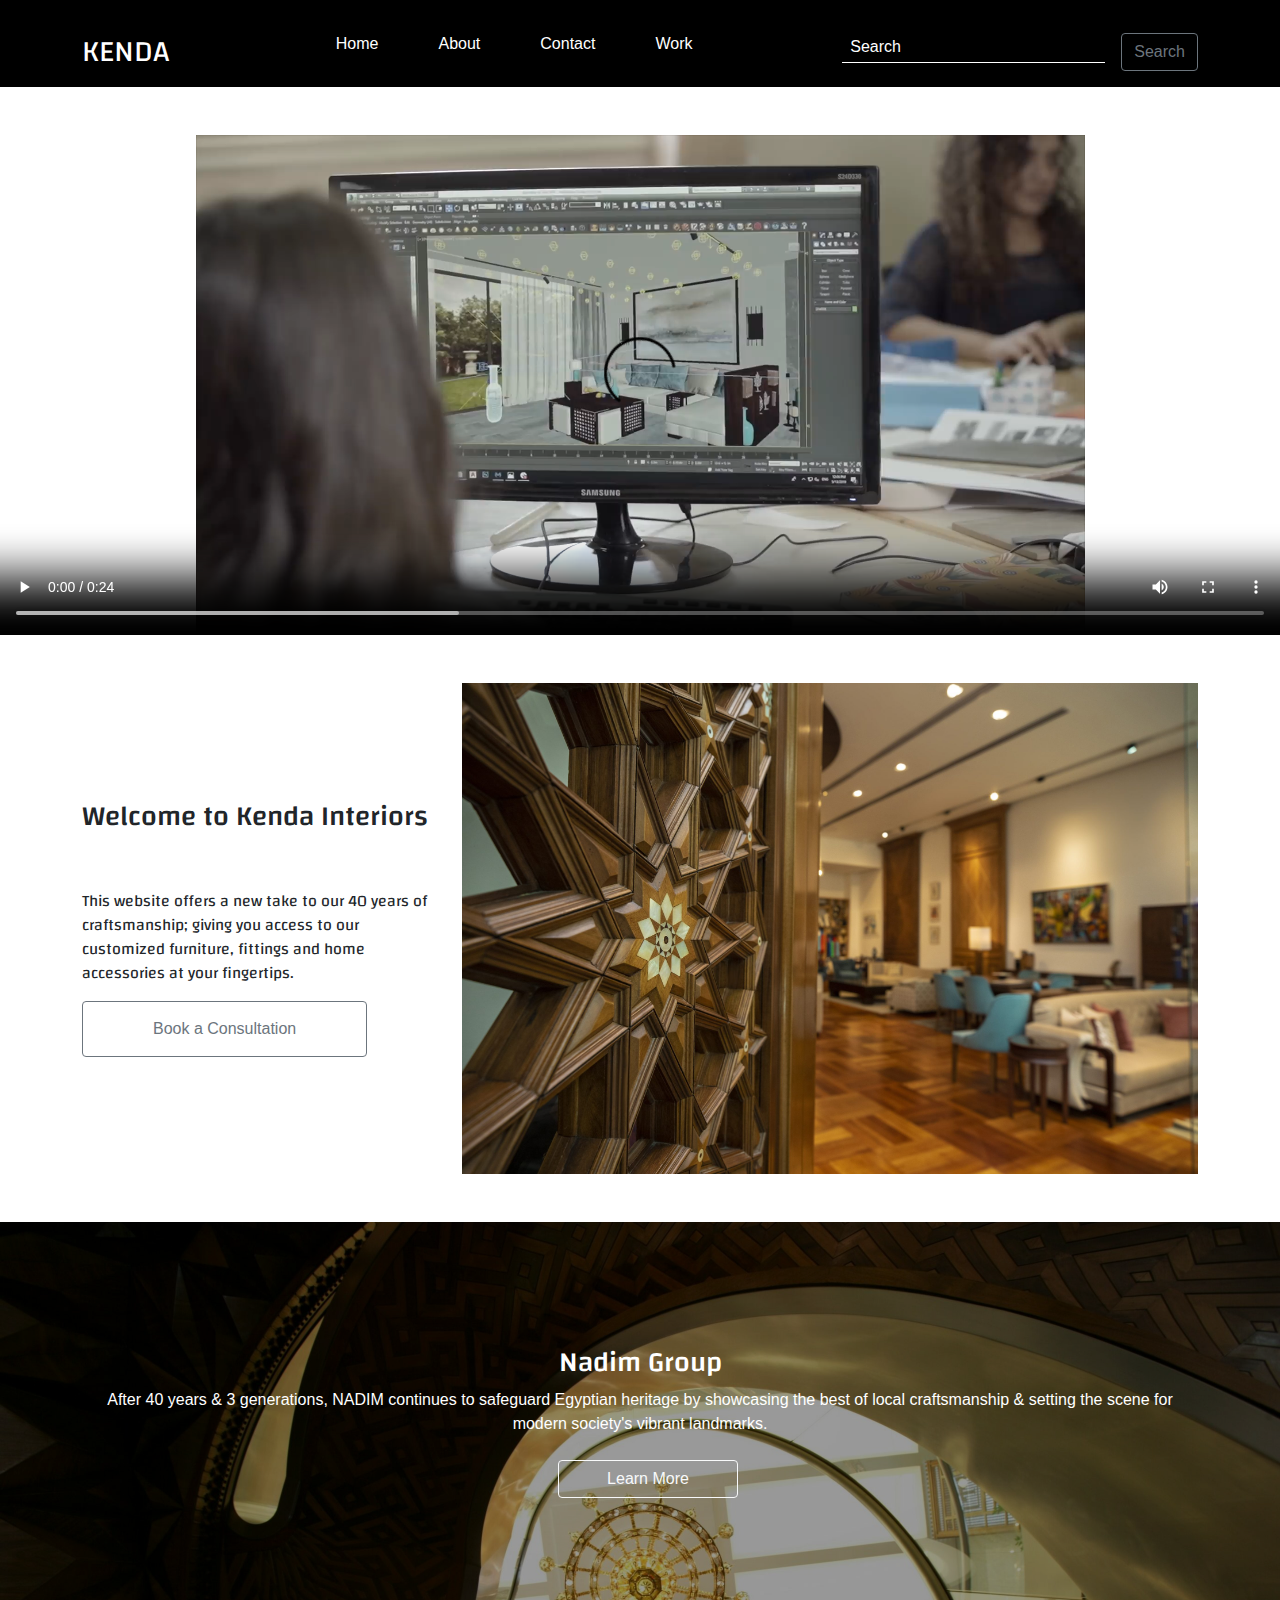
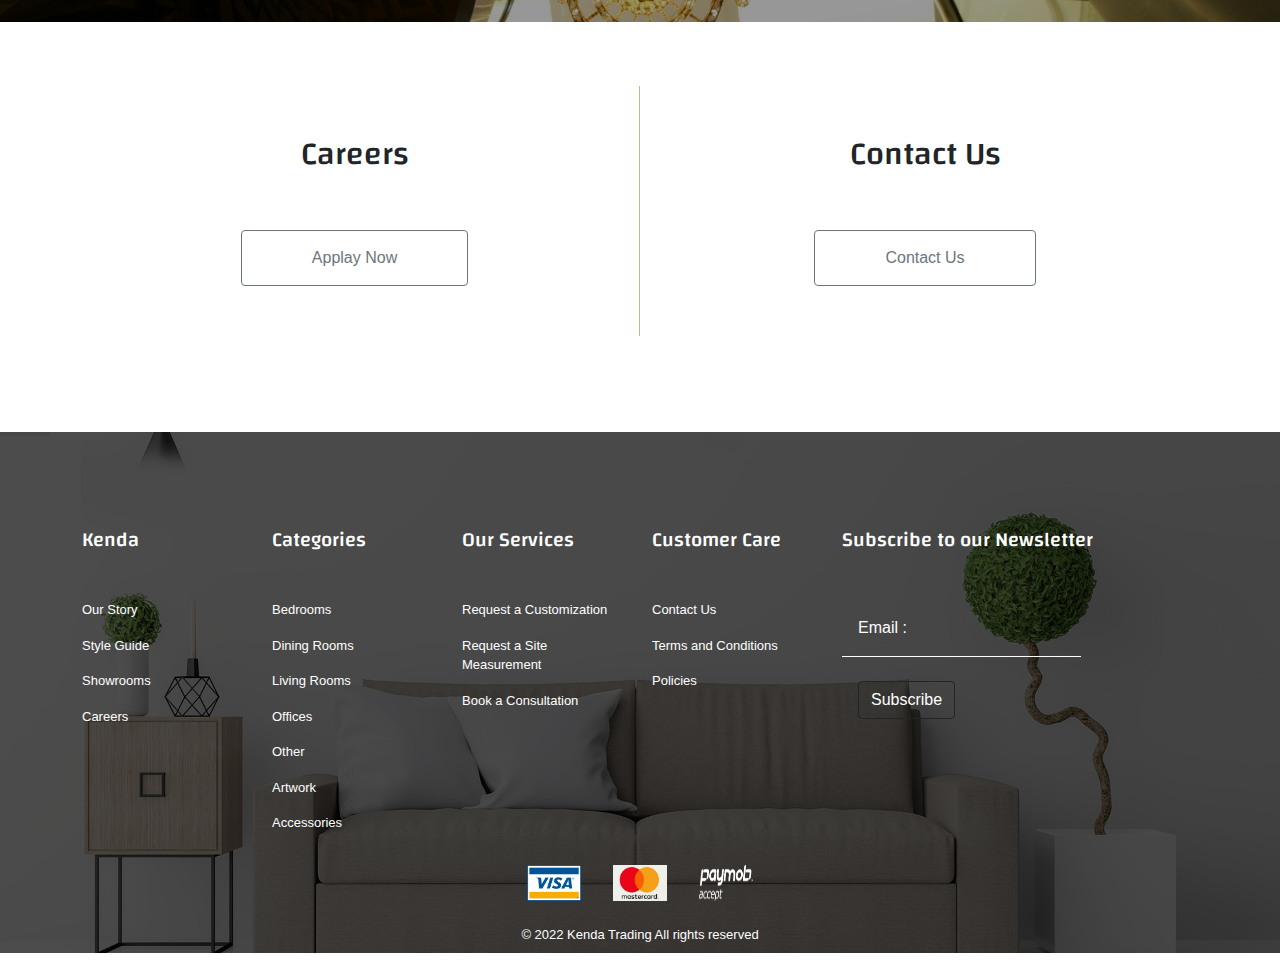
<file: about.html>
<!DOCTYPE html>
<html lang="en">

<head>
    <meta charset="UTF-8">
    <meta http-equiv="X-UA-Compatible" content="IE=edge">
    <meta name="viewport" content="width=device-width, initial-scale=1.0">
    <title>Kenda</title>
    <link rel="shortcut icon" href="images/logo.png" type="image/x-icon">


    <link href="https://fonts.googleapis.com/css2?family=Changa:wght@200&display=swap" rel="stylesheet">

    <!---Bootstrap Files-->

    <link rel="stylesheet" href="css/bootstrap.css">
    <script src="js/bootstrap.bundle.js"></script>

    <!---Fontasome Files-->

    <link rel="stylesheet" href="css/all.min.css">
    <script src="js/all.min.js"></script>


    <!---Style File-->


    <link rel="stylesheet" href="css/style.css">
    <link rel="stylesheet" href="css/mediaQuery.css">

</head>

<body>

    <nav id="nav-bar" class="nav2 navbar navbar-expand-lg bg-black ">
        <div class="container">
            <a class="navbar-brand mt-3" href="#"> KENDA </a>
            <button class="navbar-toggler" type="button" data-bs-toggle="collapse"
                data-bs-target="#navbarSupportedContent" aria-controls="navbarSupportedContent" aria-expanded="false"
                aria-label="Toggle navigation">
                <span class="navbar-toggler-icon"></span>
            </button>
            <div class="collapse navbar-collapse" id="navbarSupportedContent">
                <ul class="navbar-nav ms-auto mb-2 mb-lg-0">
                    <li class="nav-item">
                        <a class="nav-link active " aria-current="page" href="index.html">Home</a>
                    </li>
                    <li class="nav-item">
                        <a class="nav-link" href="about.html">About</a>
                    </li>
                    <li class="nav-item">
                        <a class="nav-link" href="contact.html">Contact</a>
                    </li>
                    <li class="nav-item">
                        <a class="nav-link" href="#">Work</a>
                    </li>


                </ul>

                <div class=" text-white ms-auto">
                    <form class="d-flex mt-3">
                        <input class="bg-transparent border-0 email-footer ps-2 pe-5 mb-2" type="search"
                            placeholder="Search" aria-label="Search">
                        <button class="btn btn-outline-secondary ms-3" type="submit">Search</button>
                    </form>
                </div>

            </div>
        </div>
    </nav>


    <section class="video2">
        <div class="video mt-5 ">
            <div class="d-flex justify-content-center w-100">
                <video width="100%" height="500" controls>
                    <source src="images/about/Kenda-Video-Mashrabeya-Coffee-Table.mp4" type="video/mp4">
                </video>
            </div>
        </div>
    </section>

    <section class="welcome my-5">

        <div class="container">
            <div class="row">
                <div class="col-md-4  d-flex flex-wrap align-content-center">
                    <h3 class="w-100">Welcome to Kenda Interiors</h3>
                    <p class="mt-5 my-font w-100">
                        This website offers a new take to our 40 years of craftsmanship; giving you access to our
                        customized furniture, fittings and home accessories at your fingertips.</p>
                    <button type="button" class="btn btn-outline-secondary lg-btn">Book a Consultation</button>


                </div>
                <div class="col-md-8">
                    <img class="w-100" src="images/about/about.jpg" alt="">

                </div>
            </div>
        </div>

    </section>


    <section class=" nadim-group bg-black">
        <div class="nadim h-100">
            <div class=" layer3 text-white d-flex justify-content-center align-content-center flex-wrap text-center">
                <div class="container">
                    <h3 class="w-100">
                        Nadim Group
                    </h3>
                    <p class="w-100">
                        After 40 years & 3 generations, NADIM continues to safeguard Egyptian heritage by showcasing the
                        best of local craftsmanship & setting the scene for modern society's vibrant landmarks.
                    </p>
                    <button class="btn btn-outline-light ms-3 px-5 mt-2 " type="submit">Learn More</button>
                </div>
            </div>

        </div>
    </section>


    <section class="carrers text-center my-3">
        <div class="container">
            <div class="row py-5">
                <div class="col-md-6 carrer-sec">
                    <h2 class="my-font">Careers</h2>
                    <button type="button" class="btn btn-outline-secondary lg-btn mt-5">Applay Now</button>
                </div>
                <div class="col-md-6 carrer-sec border-0">
                    <h2 class="my-font">Contact Us</h2>
                    <a class="" href="contact.html"><button type="button" class="btn btn-outline-secondary lg-btn mt-5">Contact Us</button></a>
                </div>
            </div>
        </div>
    </section>

    <footer class="footer bg-black ">
        <div class="layer2">
            <div class="container">
                <div class="row mt-5 pt-5">
                    <div class="col-md-2 col-sm-3 text-white mt-5">
                        <h5>Kenda</h5>
                        <div class="mt-5">
                            <p>Our Story</p>
                            <p>Style Guide</p>
                            <p>Showrooms</p>
                            <p> Careers</p>
                        </div>

                    </div>
                    <div class="col-md-2 col-sm-3 text-white mt-5">
                        <h5>Categories</h5>
                        <div class="mt-5">
                            <p>Bedrooms</p>
                            <p>Dining Rooms</p>
                            <p>Living Rooms</p>
                            <p> Offices</p>
                            <p> Other</p>
                            <p> Artwork </p>
                            <p> Accessories</p>
                        </div>

                    </div>
                    <div class="col-md-2 col-sm-3 text-white mt-5">
                        <h5>Our Services</h5>
                        <div class="mt-5">
                            <p>Request a Customization</p>
                            <p>Request a Site Measurement</p>
                            <p>Book a Consultation</p>

                        </div>

                    </div>
                    <div class="col-md-2 col-sm-3 text-white mt-5">
                        <h5>Customer Care</h5>
                        <div class="mt-5">
                            <p>Contact Us</p>
                            <p>Terms and Conditions</p>
                            <p>Policies</p>

                        </div>

                    </div>
                    <div class="col-md-4 col-sm-6 text-white mt-5">
                        <h5>Subscribe to our Newsletter</h5>
                        <div class="mt-5">
                            <input type="text" placeholder="Email :"
                                class="email-footer bg-transparent px-3 py-3 border-0 text-white">
                            <button type="button" class="btn btn-outline-dark text-white ms-3 mt-4">Subscribe</button>

                        </div>

                    </div>
                </div>
            </div>
            <div class="container cards text-center">
                <div class=" d-flex justify-content-center ">
                    <img class="w-100 p-3" src="images/money-cards/Visa-e1617885841319.png" alt="">
                    <img class="w-100 p-3" src="images/money-cards/mastercard-e1624949960751.jpg" alt="">
                    <img class="w-100 p-3" src="images/money-cards/accept_down_white.png" alt="">
                </div>
            </div>
            <p class="w-100 text-white text-center py-2">© 2022 Kenda Trading All rights reserved</p>

        </div>

        


    </footer>


</body>

</html>
</file>
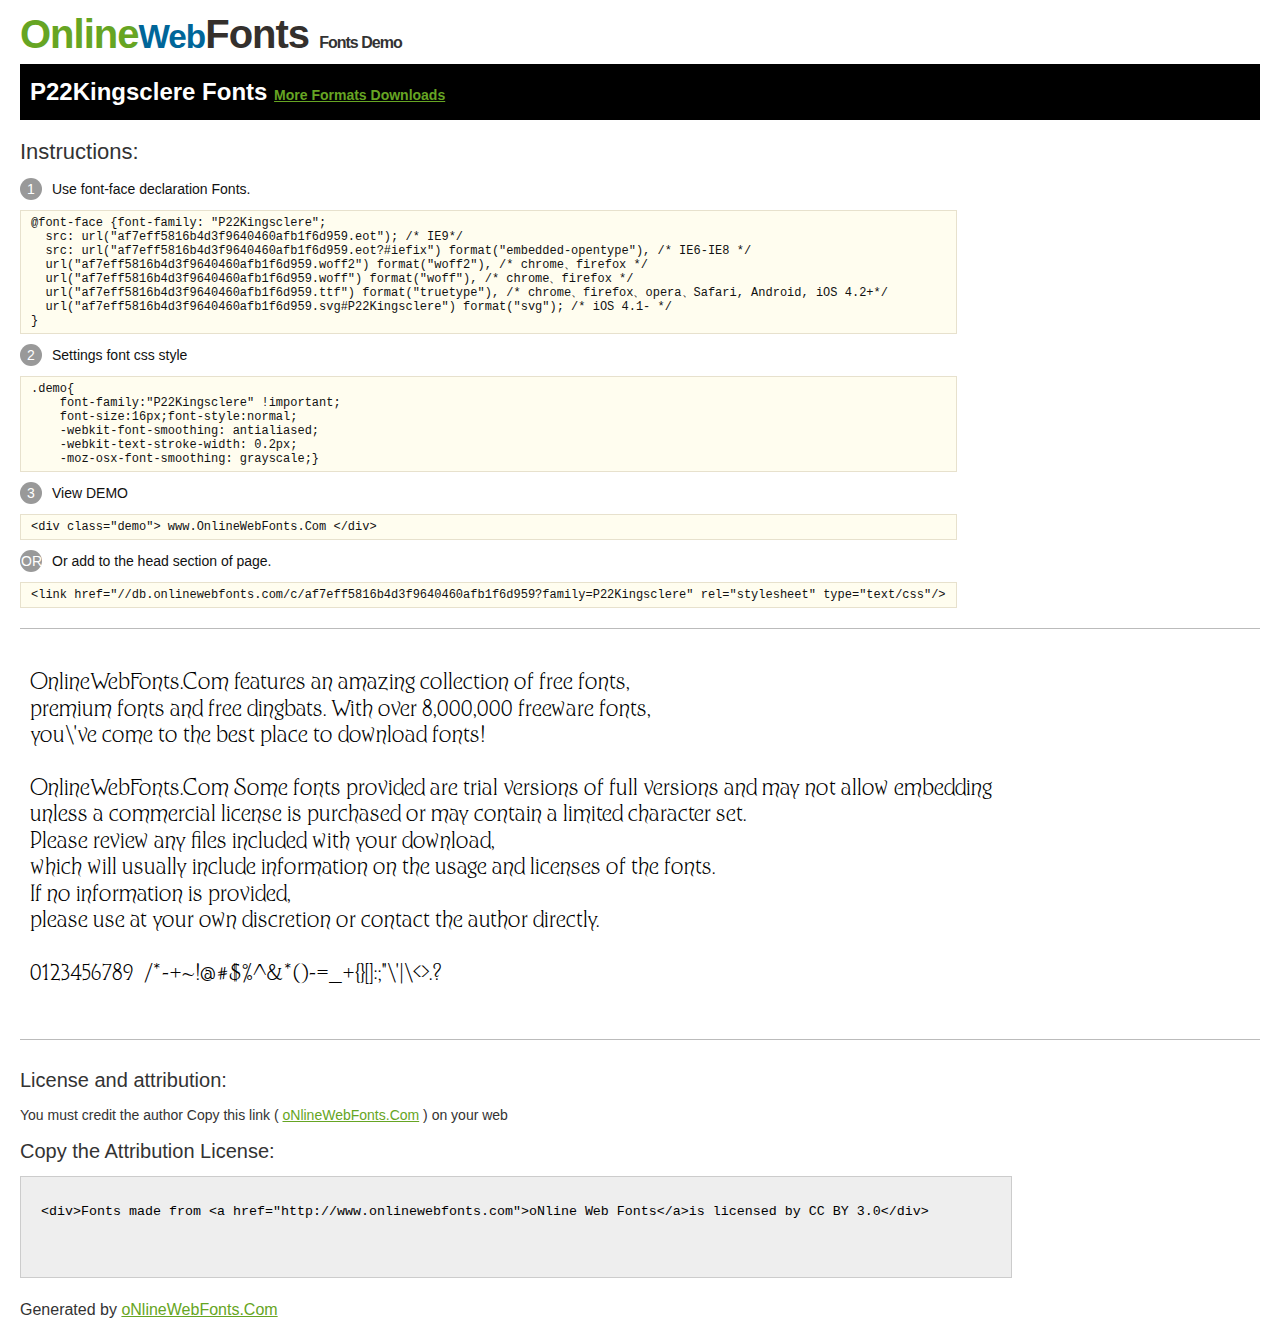
<file: P22Kingsclere/@font-face/Demo.html>
<!DOCTYPE html>
<html>
<head>
<meta charset="utf-8"/>
<title>P22Kingsclere Font - OnlineWebFonts.COM</title>
<style type="text/css">
@font-face {font-family: "P22Kingsclere";
  src: url("af7eff5816b4d3f9640460afb1f6d959.eot"); /* IE9*/
  src: url("af7eff5816b4d3f9640460afb1f6d959.eot?#iefix") format("embedded-opentype"), /* IE6-IE8 */
  url("af7eff5816b4d3f9640460afb1f6d959.woff2") format("woff2"), /* chrome、firefox */
  url("af7eff5816b4d3f9640460afb1f6d959.woff") format("woff"), /* chrome、firefox */
  url("af7eff5816b4d3f9640460afb1f6d959.ttf") format("truetype"), /* chrome、firefox、opera、Safari, Android, iOS 4.2+*/
  url("af7eff5816b4d3f9640460afb1f6d959.svg#P22Kingsclere") format("svg"); /* iOS 4.1- */
}
*{margin:0;padding:0;list-style:none;}pre{border:solid 1px #e7e1cd;background-color:#fffdef;overflow:auto;font-size:12px;line-height:14px;margin-top:10px;margin-right:0;margin-bottom:10px;margin-left:0;padding-top:5px;padding-right:10px;padding-bottom:5px;padding-left:10px;}.demo pre{color:#000;line-height: 1.2em;font-family:"P22Kingsclere"!important;font-size:22px;background-color:#FFF;border-top-width:0px;border-right-width:0px;border-bottom-width:0px;border-left-width:0px;}body{font-family:sans-serif;line-height:1.5;font-size:16px;padding:20px;color:#333;}:hover,:before,:after{-webkit-transition:all 0.1s ease-in;-moz-transition:all 0.1s ease-in;-ms-transition:all 0.1s ease-in;-o-transition:all 0.1s ease-in;transition:all 0.1s ease-in;}*{-moz-box-sizing:border-box;-webkit-box-sizing:border-box;box-sizing:border-box;margin:0;padding:0;}a{color:#66A523;}h1.logo{font-size:40px;letter-spacing:-1px;margin-top:-16px;}h1.logo strong{font-size:16px;font-family:sans-serif;color:#333;}h1.logo a{color:#34302d;text-decoration:none;}h1.logo a span{color:#66A523;}h1.logo a small{color:#006699;}.info{float:left;font-size:14px;margin-top:15px;}.info ul{margin-left:0px;color:#111;margin-bottom:20px;}.info .exs{font-size:12px;color:#666;margin-left:35px;display:block;}.info ul li{margin-top:10px;list-style:none;}.info .numno{color:#fff;border-radius:20px;padding:1px;display:inline-block;width:22px;height:22px;text-align:center;margin-right:10px;background-color:#999999;}.info ul strong{font-weight:normal;color:#000;}.info .inst{font-size:22px;margin-bottom:10px;}.demo{float:left;width:100%;height:auto;border-top-width:1px;border-top-style:solid;border-top-color:#bbb;border-bottom-width:1px;border-bottom-style:solid;border-bottom-color:#bbb;padding-bottom:10px;}.demo .demo_svg{float:left;height:auto;width:100px;margin-right:5px;margin-left:5px;margin-bottom:10px;}.demo .demo_svg i{float:left;height:80px;width:80px;text-align:center;font-size:40px;margin-left:10px;line-height:80px;color:#777;}.demo .demo_svg .code{float:left;height:20px;width:100%;overflow:hidden;text-align:center;line-height:20px;font-size:11px;color:#666;}.demo .demo_svg .txt{float:left;height:20px;width:100%;font-size:11px;text-align:center;white-space:nowrap;overflow:hidden;line-height:20px;}.demo .demo_svg:hover i{font-size:60px;color:#333;}.by{padding-top:15px;float:left;width:100%;margin-top:10px;margin-right:0;margin-bottom:10px;margin-left:0;}.by{margin-bottom:10px;font-size:20px;}.by .attr{font-size:14px;color:#333;padding-top:10px;padding-bottom:10px;}textarea{width:80%;height:auto;border:1px solid #CCC;resize:none;background:#EEE;padding:20px;float:left;margin-top:10px;line-height:30px;}#footer{float:left;width:100%;margin-top:10px;padding-bottom:20px;}h2{background-color:#000;padding-top:10px;padding-bottom:10px;padding-left:10px;color:#FFF;}
</style>
</head>
<body>
<h1 class="logo"> <a href="http://www.onlinewebfonts.com/"> <span>Online</span><small>Web</small>Fonts</a> <strong>Fonts Demo</strong></h1>
<h2>
P22Kingsclere Fonts <a style="font-size:14px;" href="http://www.onlinewebfonts.com/download/af7eff5816b4d3f9640460afb1f6d959" target="_blank">More Formats Downloads</a></h2>
<div class="info">
  <div class="inst">Instructions:</div>
  <ul>
    <li>
      <p> <span class="numno">1</span>Use font-face declaration Fonts.<br />
        <span class="exs">
        <pre>
@font-face {font-family: "P22Kingsclere";
  src: url("af7eff5816b4d3f9640460afb1f6d959.eot"); /* IE9*/
  src: url("af7eff5816b4d3f9640460afb1f6d959.eot?#iefix") format("embedded-opentype"), /* IE6-IE8 */
  url("af7eff5816b4d3f9640460afb1f6d959.woff2") format("woff2"), /* chrome、firefox */
  url("af7eff5816b4d3f9640460afb1f6d959.woff") format("woff"), /* chrome、firefox */
  url("af7eff5816b4d3f9640460afb1f6d959.ttf") format("truetype"), /* chrome、firefox、opera、Safari, Android, iOS 4.2+*/
  url("af7eff5816b4d3f9640460afb1f6d959.svg#P22Kingsclere") format("svg"); /* iOS 4.1- */
}
</pre>
      </span> 
    </li>
    <li>
      <p> <span class="numno">2</span>Settings font css style <br />
      <span class="exs">
<pre>
.demo{
    font-family:"P22Kingsclere" !important;
    font-size:16px;font-style:normal;
    -webkit-font-smoothing: antialiased;
    -webkit-text-stroke-width: 0.2px;
    -moz-osx-font-smoothing: grayscale;}
</pre>
      </span> 
    </li>
    <li>
      <p> <span class="numno">3</span>View DEMO <br />
      <span class="exs"><pre>
&lt;div class="demo"&gt; www.OnlineWebFonts.Com &lt;/div&gt;
</pre></span> 
    </li>
    <li>
      <p> <span class="numno">OR</span>Or add to the head section of page. <br />
      <span class="exs"><pre>
&lt;link href="//db.onlinewebfonts.com/c/af7eff5816b4d3f9640460afb1f6d959?family=P22Kingsclere" rel="stylesheet" type="text/css"/&gt;
</pre></span> 
    </li>
  </ul>
</div>
<div class="demo">
<pre>

OnlineWebFonts.Com features an amazing collection of free fonts,
premium fonts and free dingbats. With over 8,000,000 freeware fonts, 
you\'ve come to the best place to download fonts! 

OnlineWebFonts.Com Some fonts provided are trial versions of full versions and may not allow embedding 
unless a commercial license is purchased or may contain a limited character set. 
Please review any files included with your download, 
which will usually include information on the usage and licenses of the fonts. 
If no information is provided, 
please use at your own discretion or contact the author directly. 

0123456789  /*-+~!@#$%^&*()-=_+{}[]:;"\'|\<>.?

</pre>
</div>

<div class="by">
<div class="by_title">License and attribution:</div>
<div class="attr">You must credit the author Copy this link ( <a href="http://www.onlinewebfonts.com" target="_blank">oNlineWebFonts.Com</a> ) on your web </div><div class="usetitle">Copy the Attribution License:</div>
<textarea onclick="this.focus();this.select();">&lt;div&gt;Fonts made from &lt;a href="http://www.onlinewebfonts.com"&gt;oNline Web Fonts&lt;/a&gt;is licensed by CC BY 3.0&lt;/div&gt;</textarea>
</div>
<div id="footer">
    <div>Generated by <a href="http://www.onlinewebfonts.com" target="_blank">oNlineWebFonts.Com</a></div>
</div>
</body>
</html>
</file>
<file: css/style.css>
html {
    scroll-behavior: smooth;
}

body {
    padding: 0px;
    margin: 0px;
    font-family: 'Segoe UI', Tahoma, Geneva, Verdana, sans-serif;
    scroll-behavior: smooth;

}

.container-fluid {
    padding: 0px 30px;
}

#container {
    height: 100vh;
    width: 100%;
    margin: auto;
    background-image: url("..//images/1.jpg");
    background-position: center center;
    background-repeat: no-repeat;
    background-size: cover;
}

.layer {
    height: 100%;
    width: 100%;
    background-color: rgba(0, 0, 0, .3);
}

.arrows #leftClick,
.arrows #rightClick {
    position: absolute;
    top: 50%;
    font-size: 50px;
    color: white;
}

.arrows #leftClick {
    left: 100px;
}

.arrows #rightClick {
    right: 100px;
}

.right:hover,
.left:hover {
    cursor: pointer;
}

.bg-semi-black {
    background-color: rgba(0, 0, 0, .7) !important;
}

/*==================Navbar style =============== */

.navbar {
    background-color: transparent;
    position: fixed;
    left: 0px;
    right: 0px;
    z-index: 12;
}

.nav2 {
    position: relative;
}

.nav-link {
    color: white !important;
    padding: 0px 30px !important;
}

.nav-link:hover {
    color: tan !important;
    font-weight: bold;
}

.navbar-brand {
    color: white !important;
    font-family: 'Changa', sans-serif;
    font-size: 30px;
}

.icon,
.icon-cart {
    transition: all .2s;
}

.icon:hover {
    color: tan !important;
    font-size: 20px;
    cursor: pointer;
}

.icon-cart:hover {
    color: tan !important;
    font-size: 40px !important;
    cursor: pointer;
}

@font-face {
    font-family: myfont;
    src: url(../P22Kingsclere.ttf);
}

/*======== Offers Section =========*/
.banner {
    display: flex;
    justify-content: center;
    align-items: center;
}

.cart {
    position: relative;
}

.cart #notifcation {
    position: absolute;
    top: -30px;
    right: -20px;
    color: white;
    background-color: sienna;
    width: 20px;
    text-align: center;
    border-radius: 50%;
}

.tan-color {
    color: tan !important;
    font-weight: bold;
}

.banner h1 {
    position: relative;
    width: 100%;
    color: tan;
}

.banner #back-bone {
    color: rgba(80, 75, 75, 0.1);
    font-size: 100px;
    position: absolute;
    top: -35px;
    width: 100%;
}

.frame {
    border: 1px solid black;

}

.cat_item {
    transition: all .5s;
    margin-top: 20px;
}

.fa-plus:hover,
button:hover {
    cursor: pointer;
}

.cat_item:hover {
    background-color: rgba(0, 0, 0, .3);
    cursor: pointer;
}

h5,
h3,
.price,
.buy-now,
.my-font {
    font-family: 'Changa', sans-serif;

}

.pro {
    border: 1px solid black;
}

.product {
    box-shadow: rgba(0, 0, 0, 0.07) 0px 1px 1px, rgba(0, 0, 0, 0.07) 0px 2px 2px, rgba(0, 0, 0, 0.07) 0px 4px 4px, rgba(0, 0, 0, 0.07) 0px 8px 8px, rgba(0, 0, 0, 0.07) 0px 16px 16px;
}


/*=====================*/
.email-footer {
    border-bottom: 1px solid white !important;
}

input::placeholder {
    color: white;
}

footer {
    background-image: url("../images/6.jpg");
    background-position: center center;
    background-repeat: no-repeat;
    background-size: cover;
    height: fit-content;
}

.layer2 {
    width: 100%;
    height: 100%;
    background-color: rgba(0, 0, 0, .7);
}

.layer3 {
    width: 100%;
    height: 100%;
    background-color: rgba(0, 0, 0, .4);
}

footer p {
    font-size: 13px;
}

.cards {
    width: 110px;
}

.lg-btn {
    padding: 15px 70px;

}

.lg-btn:hover {
    background-color: #7A6469 !important;
}

/*===============*/
.nadim-group {
    height: 400px;
}

.nadim {
    background-image: url("../images/about/Stairs-min1-scaled.jpg");
    background-position: center center;
    background-repeat: no-repeat;
    background-size: cover;
}

.carrer-sec {
    border-right: 1px solid tan;
    padding: 50px;
}

.fa-arrow-up {
    position: fixed;
    bottom: 10px;
    right: 10px;
    font-size: 20px;
    background-color: tan;
    border-radius: 50%;
    padding: 15px;
    margin: 15px;
    color: black;
}

.product-container .photo {
    height: 600px;
    background-position: center;
    background-repeat: no-repeat;
    background-size: cover;
    overflow: hidden;
    transition: all 1s;
    transition-delay: .1s;


}
.product-container .photo .layer2{
    background-color: rgba(0, 0, 0, .8) !important;


}

.product-container .photo1 {
    background-image: url(../images/product/7.jpg);
    overflow: hidden;
}

.product-container .photo2 {
    background-image: url(../images/product/8.jpg);
    margin-top: 30px;
}

.product-container .photo3 {
    background-image: url(../images/product/3.jpg);
}
.product-container .photo4 {
    background-image: url(../images/product/1.jpg);

}
.product-container .photo5 {
    background-image: url(../images/product/4.jpg);
    background-position-x: -365px;

}
.product-container .photo6 {
    background-image: url(../images/product/2.jpg);
}

.product-container .photo:hover {
    scale: calc(113%);
}

.product-container .photo .layer2:hover {
    background-color: rgba(0, 0, 0, .1) !important;
}

.product-container .photo .layer2 {
    transition: all 1s;
    transition-delay: .5s;
}

.product-container .photo .layer2:hover h2 {
    font-size: 35px;
    font-weight: bold;
    height: fit-content;

}

.product-container .photo .layer2:hover h2 {
    transition-delay: 1s;
}
</file>
<file: css/mediaQuery.css>
@media only screen and (max-width: 990px)    {
    .container {
        padding: 0px 50px;
    }
    .banner #back-bone {
        font-size: 70px;

    }
    nav {
        background-color: black !important;
    }
    .content {
        margin-top: -20px;
    }
    .video {
        margin-top: 0rem !important ; 
    }
    .nav-link , .icons {
        margin-top: 20px;
    }
    .icons {
        margin-top: 30px;
    }
    nav , .navbar-brand {
        text-align: center;
    }
 
    .active {
        margin-top: -20px;
    }
    .navbar-toggler-icon , .navbar-toggler  {
        background-color: tan !important;
        padding:  7px !important;
        color: white;
    }
    .navbar-toggler , .navbar-light {
        margin-top: 15px !important;
        color: white;
    }
    .cat_item {
        padding: 20px !important;
    }
    
    .product-container .photo {
        margin-top: 40px;
    }
    .product-container .photo2 {
        margin-top: 0px !important;
    }
}
</file>
